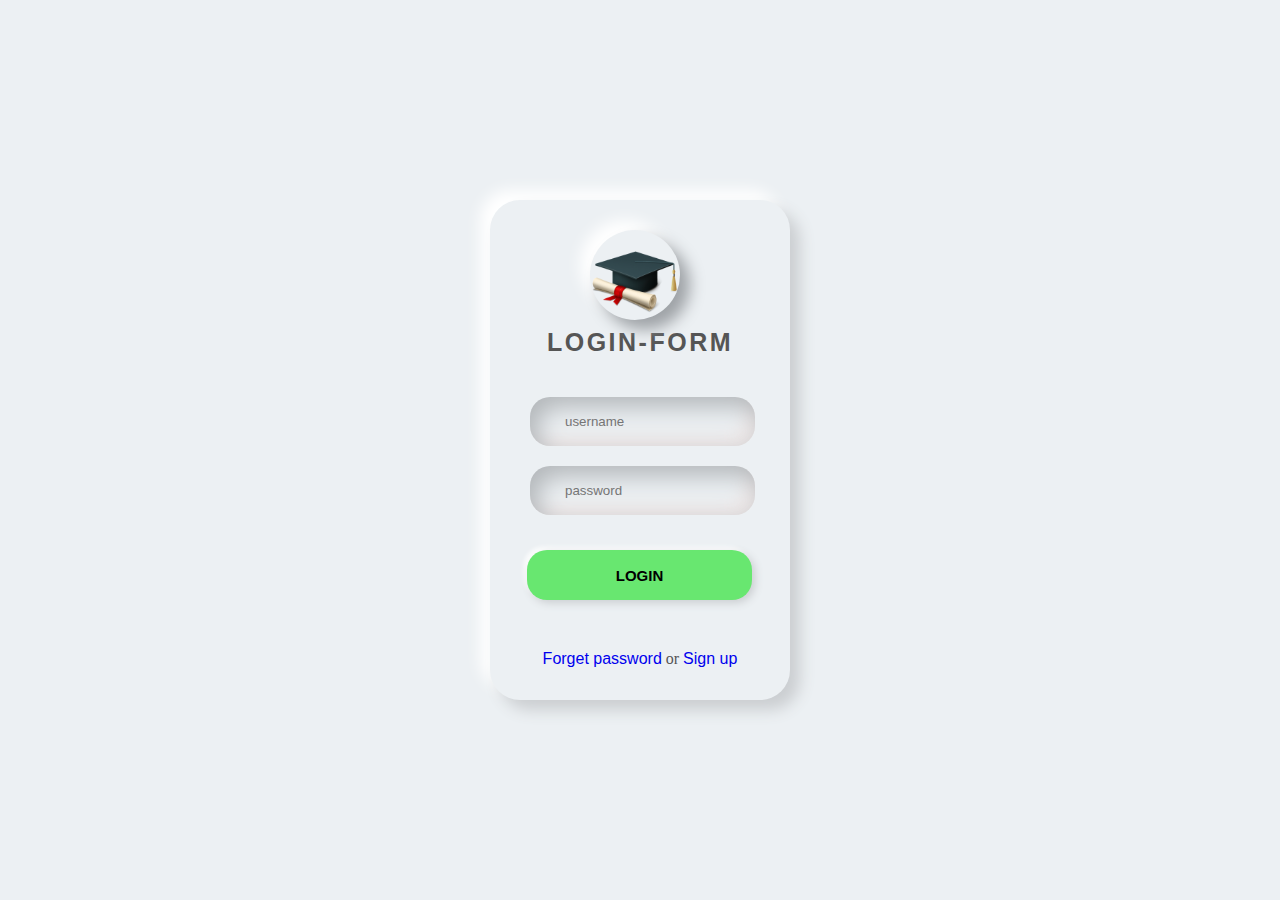
<file: login.html>
<!DOCTYPE html>
<html lang="en">
<head>
    <meta charset="UTF-8">
    <meta http-equiv="X-UA-Compatible" content="IE=edge">
    <meta name="viewport" content="width=device-width, initial-scale=1.0">
    <title>login</title>
    <link rel="stylesheet" href="login.css">
</head>
<body>
    <div class="login-form">
        <div class="logo"></div>
        <div class="title"><strong>login-form</strong> </div>
        <div class="sub-title">
        <div class="name"><input type="text"  class="name-input" placeholder="username"></div>
        <div class="password">
        <input type="password" placeholder="password"></div>
    </div>
    <button class="buttons">Login</button>
    <div class="link">
    <a href="#">Forget password</a> or <a href="#">Sign up</a>
    </div>
    </div>


    </div>
</body>
</html>
</file>
<file: login.css>
*{
    box-sizing: border-box;
}
body{
    margin: 0%;
    height: 100vh;
    width: 100vw;
    overflow: hidden;
    display: flex;
    justify-content: center;
    align-items: center;
   background-color: #ecf0f3;
   color: #555;
}
.buttons:hover{
    background-color: rgb(17, 115, 17);
}
.buttons:active{
    background-color: #000000;
    color: white;
}
.login-form{
    width: 300px;
    height: 500px;
    background-color: #ecf0f3;
    border-radius: 30px;
    box-shadow: 10px 10px 15px #cbced1, 
                -10px -10px 15px white;
}
.logo{
    display: flex;
    position: relative;
    top: 10px;
    left: 100px;
    background: url(./cap.png);
    background-position: center;
    background-size: cover;
    justify-content: center;
    margin-top: 20px;
    height: 90px;
    width: 90px;
    border-radius: 50%;
    box-shadow:  10px 10px 15px #9fa3a7, 
    -10px -10px 15px rgb(255, 255, 255);
}
.title{
    text-align: center;
    text-transform: uppercase;
    font-family: Arial, Helvetica, sans-serif;
    font-size: 25px;
    letter-spacing: 2.5px;
    margin-top: 18px;
}
.sub-title{
    width: 75%;
    margin-top: 40px;
    margin-left: 40px;
}
.sub-title input{
    border: none;
    outline: none;
    background: none;
    color: #555;
    padding: 17px 35px;
}
.name,.password{
    margin-bottom: 20px;
    border-radius: 20px;
    box-shadow: inset 8px 10px 25px #b3b7ba, 
    inset -10px -10px 15px rgb(237, 231, 231); ;
}
.buttons{
    border: none;
    outline: none;
    cursor: pointer;
    margin: 0px 37px;
    margin-top: 15px;
    width: 75%;
    height: 50px;
    font-size: 15px;
    font-weight: bold;
    background: #68e770;
    text-transform: uppercase;
    border-radius: 20px;
    box-shadow: 3px 3px 8px #cbced1,
    -3px -3px 4px white;
    color: rgb(0, 0, 0);
    transition: .2s linear;
}
.link{
    margin-top: 40px;
    padding-top: 10px;
    text-align: center;
}
.link a{
    text-decoration: none;
    font-family: sans-serif;
}
</file>
